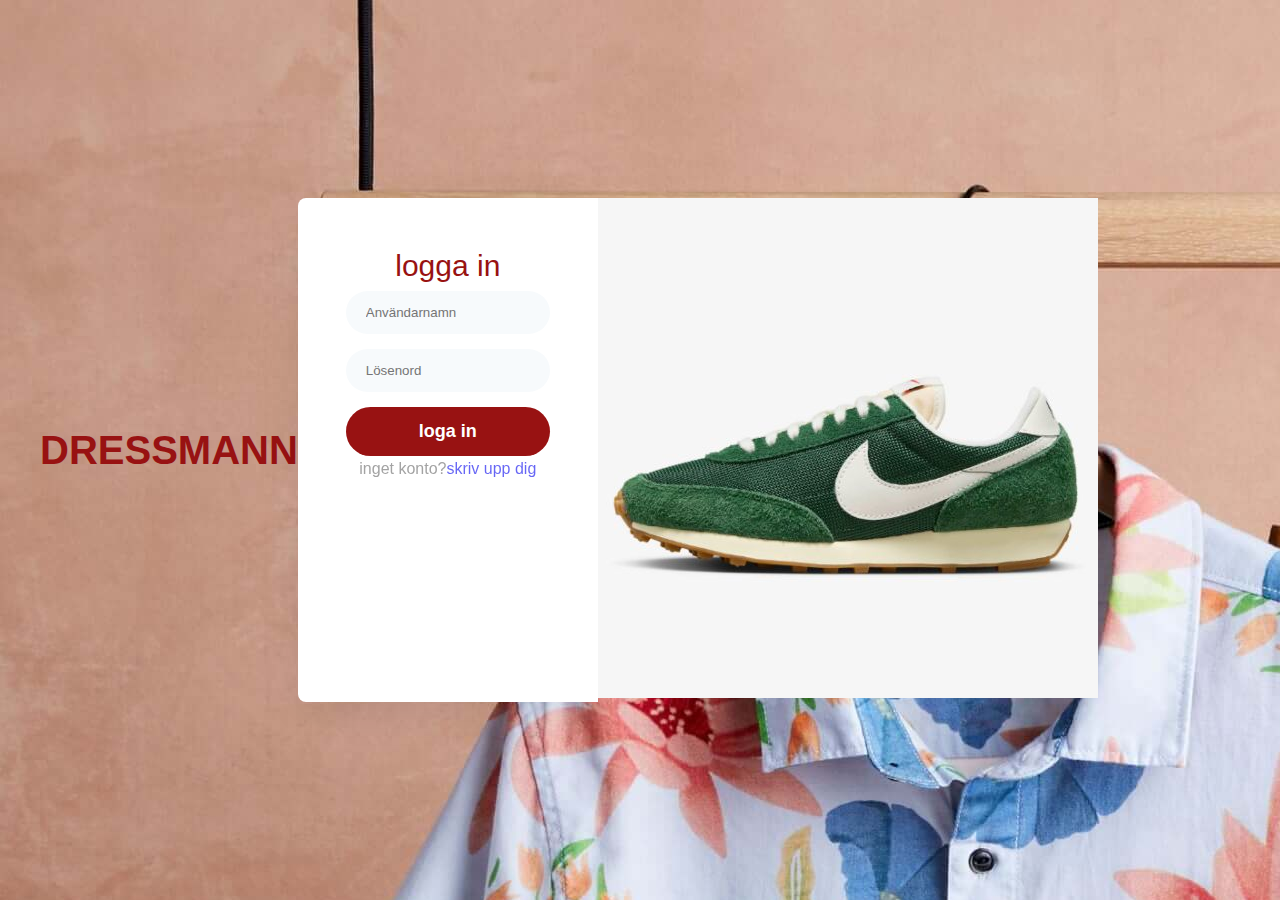
<file: login.html>
<!DOCTYPE html>
<html lang="en">
<head>
    <meta charset="UTF-8">
    <meta name="viewport" content="width=device-width, initial-scale=1.0">
    <link rel="stylesheet" href="login.css">
    <link rel="stylesheet" href="index.html">
    <link rel="stylesheet" href="login.css">
    <link rel="stylesheet" href="style.css">
    <title>Document</title>
</head>
<body>
       
    <div class="login-form">
        <h1><a href="index.html">DRESSMANN</a></h1>
            <div class="container">
                <div class="main">
                    <div class="content">
                        <h2>logga in</h2>
                        <form action="" method="post">
                            <input type="text" name="" placeholder="Användarnamn" required autofocus="">
                            <input type="password" name="" placeholder="Lösenord" required autofocus="">
                            <button class="btn" type="submit">
                                loga in
                            </button>
                        </form>
                        <p class="account">inget konto?<a href="#">skriv upp dig</a></p>
                    </div>
                    <div class="form-img">
                        <img src="Nike Women's DayBreak Vintage Shoes 'Stadium Green' (DX0751-301) Expeditedship  _ eBay.jfif" alt="">
                    </div>
                </div>
                

            </div>





    </div>
  
    

</body>
</html>
</file>
<file: login.css>
/*login*/
.login-form{
    position: relative;
    min-height: 100vh;
    z-index: 0;
    padding: 40px;
    justify-content: center;
    display: grid;
    grid-template-columns: 1fr auto 1fr;
    align-items: center;
    
}
.container{
    max-width: 800px;
    margin: 0 auto;
}
.login-form h1{
    text-align: center;
    font-size: 2.5rem;
    font-weight: 400;
    color: white;
}
.login-form h1 a{
    text-decoration: none;
    color: #981212;
    font-weight: 600;
}
.login-form h2{
    line-height: 40px;
    margin-bottom: 5px;
    font-size: 30px;
    font-weight: 500;
    color: #981212;
    text-align: center;
}
.login-form .main{
    position: relative;
    display: flex;
    margin: 30px 0;
}
.content{
    flex-basis: 50%;
    padding: 3em 3em;
    background: white;
    box-shadow: 2px 9px 49px -7px rgba(0, 0, 0, 0.1);
    border-bottom-left-radius: 8px;
    border-top-left-radius: 8px;
}
.form img{
    flex-basis: 50%;
    background: #f4f9fd;
    background-size: cover;
    padding: 40px;
    border-top-right-radius: 8px;
    border-bottom-right-radius: 8px;
    align-items: center;
    display: grid;
}
.form img img{
    max-width: 100%;
}
p{
    color: #666;
    font-size: 16px;
    line-height: 25px;
    opacity: 0.6;
    text-align: center;
}
.btn,button,input{
    border-radius: 35px;
}
.btn:hover,button:hover{
    transition: 0.5s ease;
}
a{
    text-decoration: none;
}
.login-for form{
    margin: 30px 0;
}
.login-form input{
    outline: none;
    margin-bottom: 15px;
    font-stretch: 16px;
    color: #5b5151;
    text-align: left;
    padding: 14px 20px;
    width: 100%;
    display: inline-block;
    box-sizing: border-box;
    border: none;
    background: #f7fafc;
    transition: 0.3 ease;
}
.login.form input:focus{
    background: transparent;
    border: 1px solid black;
}
.login-form button{
    font-size: 18px;
    color: white;
    width: 100%;
    background: #981212;
    border: none;
    padding: 14px 15px;
    font-weight: 600;
    transition: 0.3s ease;
}
body{
    background-image: url("set.jpeg");
}
@media (max-width:736px) {
    
/*loginsida*/
.login-form .main{
    flex-direction: column;
}
.login-form form{
    margin-top: 30px;
    margin-bottom: 10px;
}
.form img{
    border-radius: 0;
    border-bottom-left-radius: 8px;
    border-bottom-right-radius: 8px;
    order: 2;
}
.content{
    order: 1;
    border-radius: 0;
    border-top-left-radius: 8px;
    border-top-right-radius: 8px;
}
    
}
</file>
<file: style.css>
*{
    margin: 0;
    padding: 0;
    box-sizing: border-box;
    font-family: sans-serif;
}


body{
    width: 100%;
    margin: 0;
}

h1{
    font-size: 50px;
    line-height: 64px;
    color: #222;

}
h2{
    font-size: 46px;
    line-height: 54px;
    color: #222;
}
h4{
    font-size: 20px;
    color: #222;
}
h6{
    font-size: 16px;
    color: #465b52;
    margin: 15px 0 20px 0;
}

button.normal{
    font-size: 14px;
    font-weight: 600;
    padding: 15px 30px;
    color: black;
    background-color: #FFF;
    border-radius: 4px;
    cursor: pointer;
    border: none;
    outline: none;
    transition: 0.2s;
}


button.white{
    font-size: 13px;
    font-weight: 600;
    padding: 11px 18px;
    color: #FFF;
    background-color: transparent;
    cursor: pointer;
    border: 1px solid #FFF;
    outline: none;
    transition: 0.2s;
}

.section-p1{
    padding: 40px 80px;

}
.section-m1{
    margin: 40px 0;
}





/*Header*/
#header{
    display: flex;
    align-items: center;
    justify-content: space-between;
    padding: 20px 80px;
    background: rgb(255, 255, 255);
    box-shadow: 0 5px 15px rgb(0,0, 0, 0.06);
    z-index: 999;
    position: sticky;
    top: 0;
    left: 0;
}

#navbar{
    display: flex;
    align-items: center;
    justify-content: center;
}

#navbar li{
    list-style: none;
    padding: 0 20px;
    position: relative;
}

#navbar li a{
    text-decoration: none;
    font-size: 16px;
    font-weight: 600;
    color: #1a1a1a;
    transition: 0.3s ease;

}
#navbar li a:hover,
#navbar li a.active{
    color: #981212;
}
#navbar li a.active::after,
#navbar li a:hover::after{
    content: "";
    width: 30%;
    height: 2px;
    background:#981212;
    bottom: -4px;
    left: 20px;

}


#mobile{
    display: none;
    align-items: center;
}
#close{
    display: none;
}



/*Hemsida*/
#mainbanner{
    background-image: url("set.jpeg");
    height: 90vh;
    width: 100%;
    background-size: cover;
    background-position: top 25% right 0;
    padding: 0 80px;
    display: flex;
    flex-direction: column;
    align-items: flex-start;
    justify-content: center;
}

#mainbanner h4{
    padding-bottom: 15px;

}
#mainbanner h1{
    color: #c0b257;
}
#btn{
    width: 130px;
    height: 35px;
    font-weight: bold;
    background-color: whitesmoke;
    letter-spacing: 3px;
    border-radius: 10px;
    border: 0;
    cursor: pointer;
    font-weight: 700;
    font-size: 15px;

}
#btn a{
    text-decoration: none;
    color: black;
}
#feature{
    display: flex;
    align-items: center;
    justify-content: space-around;
    flex-wrap: wrap;
}

#feature .fe-box{
    width: 180px;
    text-align: center;
    padding: 25px 15px;
    box-shadow: 20px 20px 34px rgba(0,0,0, 0.03);
    border: 1px solid #cce7d0;
    border-radius: 4px;
    margin: 15px 0;
    
}
#feature .fe-box:hover{
    box-shadow: 10px 10px 54px rgba(70,62,221, 0.01);
}

#feature .fe-box img{
    width: 100%;
    margin-bottom: 10px;
}

#feature .fe-box h6{
    display: inline-block;
    padding: 9px 8px 6px 8px;
    line-height: 1;
    border-radius: 4px;
    color: #088178;
    background-color: #fddde4;
}

#feature .fe-box:nth-child(2) h6{
 background-color: #cdebbc;
}


#feature .fe-box:nth-child(3) h6{
background-color: #d1e8f2;  
}

#feature .fe-box:nth-child(4) h6{
    background-color: #95a989;  
}

 #feature .fe-box:nth-child(5) h6{
     background-color: #d695e6;  
}

#feature .fe-box:nth-child(6) h6{
    background-color: #d2dda3;  
}

#product1{
    text-align: center;
    
}

#product1 .pro-container{
    display: flex;
    justify-content: space-between;
    padding-top: 20px;
    flex-wrap: wrap;

}

#product1 .pro{
    width: 23%;
    min-width: 250px;
    padding: 10px 12px;
    border: 1px solid #cce7d0;
    border-radius: 25px;
    cursor: pointer;
    box-shadow: 20px 20px 30px rgba(0, 0, 0, 0.02);
    margin: 15px 0;
    transition: 0.2s ease;
    position: relative;
}

#product1 .pro:hover{
    box-shadow: 20px 20px 30px rgba(0, 0, 0, 0.06);

}

#product1 .pro img{
    width: 100%;
    border-radius: 20px;
    height: 400px;
}

#product1 .pro .besk{
    text-align: start;
    padding: 10px 0;
}
#product1 .pro .besk span{
    color: rgb(138, 135, 135);
    font-size: 12px;


}
#product1 .pro .besk h5{
    padding-top: 7px;
    color: #1a1a1a;
    font-size: 14px;

}

#product1 .pro .besk i{
    font-size: 12px;
    color: rgb(243, 181, 25);
}

#product1 .pro .besk h4{
    padding-top: 7px;
    font-size: 15px;
    font-weight: 700;
    color: #981212;
}

#product1 .pro-container .pro a .fas.fa-shopping-cart{
    width: 40px;
    height: 40px;
    line-height: 40px;
    border-radius: 50px;
    background-color: #e8f6ea;
    color: #088178;
    border: 1px solid #cce7d0;
    position: absolute;
    bottom: 20px;
    right: 10px;
}

#banner{
    display: flex;
    flex-direction: column;
    justify-content: center;
    align-items: center;
    text-align: center;
    background-image: url("glassögon.jpg");
    width: 100%;
    height: 40vh;
    background-size: cover;
    background-position: center;
}
#banner h4{
    color: #5b5151;
    font-size: 20px;
}
#banner h2{
    color: #000000;
    font-size: 30px;
    padding: 10px 0;
}
#banner h2 span{
    color: #ef3636;

}
#banner a{
    text-decoration: none;
    color: black;
    font-weight: 700;
}


#banner button:hover{
    background-color: #981212;
    color: white;
}

#sm-banner{
    display: flex;
    justify-content: space-between;
    flex-wrap: wrap;
}

#sm-banner .banner-box{
    display: flex;
    flex-direction: column;
    justify-content: center;
    align-items: flex-start;
    background-image: url("gul\ klänning.jpg");
    min-width: 670px;
    height: 50vh;
    background-size: cover;
    background-position: center;
    padding: 30px;

}
#sm-banner .banner-box2{
    background-image: url("set.webp");
}

#sm-banner h4{
    color: #FFF;
    font-size: 20px;
    font-weight: 300;
}

#sm-banner h2{
    color: #FFF;
    font-size: 28px;
    font-weight: 800;
}
#sm-banner span{
    color: #FFF;
    font-size: 14px;
    font-weight: 500;
    padding-bottom: 15px;
}

#sm-banner .banner-box:hover button{
    background: rgb(112, 37, 37);
    border: 1px solid rgb(112, 37, 37) ;

}

#banner3{
    display: flex;
    justify-content: space-between;
    flex-wrap: wrap;
    padding: 0 80px;
}



#banner3 .banner-box{
    display: flex;
    flex-direction: column;
    justify-content: center;
    align-items: flex-start;
    background-image: url("Carlos\ Jiménez\ Varela.jfif");
    min-width: 30%;
    height: 30vh;
    background-size: cover;
    background-position: center;
    padding: 20px;
    margin-bottom: 20px;

}

#banner3 .banner-box2{
    background-image: url("superset.jpg");
}

#banner3 .banner-box3{
    background-image: url("Turkosa\ Badbyxor\ Abaco.jfif");
}


#banner3 h2{
    color: #FFF;
    font-weight: 900;
    font-size: 22px;
}
#banner3 h3{
    color: #a74242;
    font-weight: 800;
    font-size: 15px;
}

#brev{
    
    display: flex;
    justify-content: space-between;
    flex-wrap: wrap;
    align-items: center;
    background-image: url("");
    background-repeat: no-repeat;
    background-position: 20% 20%;
    background-color: #222;

}


#brev h4{
    font-size: 22px;
    font-weight: 700;
    color:  rgb(143, 34, 34);
}

#brev p{
    font-size: 14px;
    font-weight: 600;
    color:#784242;
}

#brev p span{
    color:#ff0000;
}
#brev input{
    height: 3.5rem;
    margin: 0;
    padding: 0 1.25rem;
    font-size: 14px;
    width: 100%;
    border: 1px solid transparent;
    border-radius: 4px;
    outline: none;

}
#brev button{
    background-color: rgb(112, 37, 37) ;
    color: #FFF;
    white-space: nowrap;

}
#brev .form{
    display: flex;
    width: 40%;
}

footer{
    display: flex;
    flex-wrap: wrap;
    justify-content: space-between;
    background-color: rgb(218, 218, 218);
    
}

footer .col{
    display: flex;
    flex-direction: column;
    align-items: flex-start;
    margin-bottom: 20px;
}

footer h4{
    font-size: 14px;
    padding-bottom: 20px;

}
footer h2{
    font-size: 13px;
    padding-bottom: 0 0 8px 0;
    
}

footer a{
    font-size: 13px;
    text-decoration: none;
    color: #222;
    margin-bottom: 10px;
    
}

footer .follow{
    margin-top: 20px;
}

footer .follow i{
    color: #465b52;
    padding-right: 4px;
    cursor: pointer;
}

footer .laddaner .row img{
    border: 1px solid #635454;
    border-radius: 6px;
}


footer .laddaner img{
    margin: 10px 0 15px 0;
}

footer .follow i:hover, footer a:hover{
    color: #1a1a1a;
}

footer .copyright{
    text-align: center;
    width: 100%;
}


/*shoppen*/

#page-header{
    background-image: url("brygga.avif");
    width: 100%;
    height: 40vh;
    background-size: cover;
    display: flex;
    justify-content: center;
    text-align: center;
    flex-direction: column;
    padding: 14px;
}

#page-header h2, #page-header p{
    color: white;
}

#pageguide{
    text-align: center;
}

#pageguide a{
    text-decoration: none;
    background-color: #981212;
    padding: 15px 20px;
    border-radius: 4px;
    color: white;
    font-weight: 600;
}

#pageguide a i{
    font-size: 16px;
    font-weight: 600;
}

/*egen produkter*/

#prodetalj{
    display: flex;
    margin-top: 20px;
}

#prodetalj .single-pro-image{
     width: 40%;
     margin-right: 50px;

}

.small-img-group{
    display: flex;
    justify-content: space-between;
    
}

.small-img-col{
    flex-basis: 25%;
    cursor: pointer;
}

#prodetalj .single-pro-detalj{
    width: 50%;
    padding-top: 30px;
}

#prodetalj .single-pro-detalj h4{
    padding: 40px 0 20px 0;
}

#prodetalj .single-pro-detalj h2{
    font-size: 25px;
}

#prodetalj .single-pro-detalj select{
    display: block;
    padding: 5px 10px;
    margin-bottom: 10px;
}

#prodetalj .single-pro-detalj input{
    width: 50px;
    height: 46px;
    padding-left: 10px;
    font-size: 16px;
    margin-right: 10px;
}

#prodetalj .single-pro-detalj button{
    background:#a74242;
    color: white;
}

#prodetalj .single-pro-detalj span{
    line-height: 25px;
}

/*om oss sida*/

#page-header.about-header{
    background-image: url("set.jpeg");
}


#about-head{
    display: flex;
    align-items: center;
}

#about-head img{
    width: 50%;
    height: 400px;
}

#about-head div{
    padding-left: 40px;
}

#models{
    text-align: center;
}


.contaird{
    position: relative;
}

.containerd .wrapper{
    width: 60vw;
    height: 75vh;
    box-shadow: 10px 10px 20px rgba(0, 0, 0, 0.6);
    margin: 5rem auto;
    overflow: hidden;
}
.containerd .wrapper-holder{
    display: grid;
    grid-template-columns: repeat(4, 100%);
    height: 100%;
    width: 100%;
    animation: slider 30s ease-in-out infinite alternate ;
}

.containerd #slider-img1{
    background-image: url("rocky.jfif");
    background-position: center;

}

.containerd #slider-img2{
    background-image: url("monaco.jfif");
    background-position: center;
    
}

.containerd #slider-img3{
    background-image: url("set.jpeg");
    background-position: center;
    
}

.containerd #slider-img4{
    background-image: url("Men\'s\ Sunglasses\ _\ PRADA.jfif");
    background-position: center;
    
}

.containerd .button-holder .button{
    background-color: rgb(255, 255, 255);
    width: 15px;
    height: 15px;
    border: 15px;
    display: inline-block;
    margin: 3rem;

}

.containerd .button-holder{

    left: 45%;
    bottom: 0%;

}


@keyframes slider{
    0%{transform: translatex(0%); }
    10%{transform: translatex(-100%); }
    20%{transform: translatex(-100%); }
    30%{transform: translatex(-200%); }
    40%{transform: translatex(-200%); }
    50%{transform: translatex(-200%); }
    60%{transform: translatex(-300%); }
    70%{transform: translatex(-300%); }
    80%{transform: translatex(-300%); }
    90%{transform: translatex(0%); }
    0%{transform: translatex(0%); }
}

#models a{
    text-decoration: none;
    color: #981212;
}

/*kontaktsida*/
 
 #form-detalj{
    padding: 40px;
   }
   #form-detalj form{
      width: 50%;
 }

#contact-details{
    display: flex;
    align-items: center;
    justify-content: space-between;
}

#contact-details .details{
    width: 40%;
}

#contact-details .details span, #form-detalj form{
    font-size: 12px;
}

#contact-details .details h2, #form-detalj form{
    font-size: 26px;
    line-height: 35px;
    padding: 20px 0;
}
#contact-details .details h3{
    font-size: 16px;
    padding-bottom: 15px;
}
#contact-details .details li{
    list-style: none;
    display: flex;
    padding: 10px 0;
}

#contact-details .details li i{
    font-size: 14px;
    padding-right: 22px;
}
#contact-details .details li p{
    margin: 0;
    font-size: 14px
}
#contact-details .map{
    width: 55%;
    height: 440px;
}
#contact-details .map iframe{
    width: 100%;
    height: 100%;
}

#form-detalj{
    display: flex;
    justify-content: space-between;
    margin: 30px;
    padding: 80px;
    border:1px solid whitesmoke;
}


#form-detalj form{
    width: 65%;
    display: flex;
    flex-direction: column;
    align-items: flex-start;


}
#form-detalj form input, #form-detalj form textarea{
    width: 100%;
    padding: 12px 15px;
    outline: none;
    margin-bottom: 20px;
    border: 1px solid #e1e1e1;
}

#form-detalj form button{
    background-color: #981212;
    color: white;
}

#form-detalj .people div{
    padding: 25px;
    display: flex;
    align-items: flex-start;
    flex-direction: column;
}
#form-detalj .people div img{
    width: 65px;
    height: 65px;
    object-fit: cover;
    margin-right: 15px;
    border-radius: 100%;
}
#form-detalj .people div p{
    margin: 0;
    font-size: 13px;
    line-height: 25px;
}
#form-detalj .people div p span{
    display: block;
    font-size: 16px;
    font-weight: 600;
    color: black;
}


/*korg*/

#korg{
    overflow-x: auto;
}

#korg table{
    width: 40%;
    border-collapse: collapse;
    table-layout: fixed;
    white-space: nowrap;
}

#korg table img{
    width: 70px;
}

#korg table td:nth-child(1){
    width: 100px;
    text-align: center;

}
#korg table td:nth-child(2){
    width: 150px;
    text-align: center;

}
#korg table td:nth-child(3){
    width: 250px;
    text-align: center;

}
#korg table td:nth-child(4),
#korg table td:nth-child(5),
#korg table td:nth-child(6){
    width: 150px;
    text-align: center;

}
#korg table td:nth-child(5) input{
    width: 70px;
   padding: 10px 5px 10px 15px;

}

#korg table thead{
    border: 1px solid #e2e9e4 ;
    border-left: none;
    border-right: none;
}

#korg table thead td{
    font-weight: 700;
    text-transform: uppercase;
    font-size: 13px;
    padding: 18px 0;
}

#korg table tbody tr td{
    padding-top: 15px;

}
#korg table tbody td{
    font-size: 13px;
}

#korg-add{
    display: flex;
    flex-wrap: wrap;
    justify-content: space-between;
}

#kupong{
    width: 50%;
    margin-bottom: 30px;
}
#kupong h3, #summa h3{
    padding-bottom: 13px;
}
#kupong input{
    padding: 10px 20px;
    outline: none;
    width: 60%;
    margin-right: 10px;
    border: 1px solid #e2e9e4;
}
#kupong button, #summa button{
    background-color: #981212;
    color: white;
    padding: 12px 20px;
}

#summa{
    width: 50%;
    margin-bottom: 30px;
    border: 1px solid #e2e9e4;
    padding: 30px;
}

#summa table{
    border-collapse: collapse;
    width: 100%;
    margin-bottom: 20px;
}
#summa table td{
    width: 50%;
    border: 1px solid #e2e9e4;
    padding: 10px;
    font-size: 13px;
}





@media (max-width: 799px) {
   #navbar{
    display: flex;
    flex-direction: column;
    align-items: flex-start;
    justify-content: flex-start;
    position: fixed;
    top: 0;
    right: -300px;
    height: 100vh;
    width: 300px;
    background-color: #E3E6F3;
    box-shadow: 0 40px 60px rgba(0, 0, 0, 0.1);
    padding: 80px 0 0 10px;
    transition: 0.5s;
   
    
}
#navbar.active{
    right: 0;
}


#navbar li{
    margin-bottom: 25px;
}

#mobile{
    display: flex;
    align-items: center;
}

#mobile i{
    color: black;
    font-size: 24px;
    padding-left: 20px;
}

#close{
    display: initial;
    position: absolute;
    top: 30px;
    left: 30px;
    color: black;
    font-size: 24px;
}


#lg-bag{
    display: none;
}

#hero{
  
    height: 70vh;
    padding: 0 80px;
    background-position: top 30% right 30%;
    

}
#feature{
    justify-content: center;
}
#feature .fe-box{
    margin: 15px 15px;
}

.section-p1{
    padding: 40px 40px;
}

#product1 .pro-container{
    justify-content: center;
}

#product1 .pro{
    margin: 15px;
}

#banner{
    height: 20vh;
}

#sm-banner .banner-box{
    min-width: 100%;
    height: 30vh;
    margin-top: 10px;
    

}

#banner3{
    padding: 0 40px;

}

#banner3 .banner-box{
    min-width: 30%;
}

#brev .form{
    width: 70%;
}



 }




 @media (max-width: 475px){

    .section-p1{
        padding: 20px;
    }

    #header {
        padding: 10px 30px;
    }

    h1{
        font-size: 38px;
        ;
    }

    h2{
        font-size: 32px;
    }

    #mainbanner{
        padding: 0 20px;
        background-position: 55%;
    }

    #feature{
        justify-content: space-between;
    }

    #feature .fe-box{
        width: 155px;
        margin: 0 0 15px 0;
    }

    #product1 .pro{
        width: 100%;
    }

    #banner{
        height: 40vh;
    }

    #sm-banner .banner-box{
        height: 40vh;
    }

    #sm-banner .banner-box2{
        margin-top: 20px;
    }

    #banner3{
        padding: 0 20px;
    }

    #banner3 .banner-box{
        width: 100%;
    }

    #brev{
        padding: 40px 20px;
    }
    #brev .form{
        width: 100%;
    }

    footer .copyright{
        text-align: start;
    }

    #prodetalj{
        display: flex;
        flex-direction: column;

    }

    #prodetalj .single-pro-image{
        width: 100%;
     
    }



    /*om oss*/
    #about-head{
     
        flex-direction: column;
    }

    #about-head img{
        width: 100%;
        margin-bottom: 20px;
      
    }

    #about-head div{
        padding-left: 40px;
    }

    #models .wrapper{
        width: 100%;
       height: 400px;
    }

    /*kontaktsida*/
    #contact-details{
        flex-direction: column;
    }
    #contact-details .details{
        width: 100%;
        margin-bottom: 30px;
    }
    #contact-details .map{
        width: 100%;
    }
    #form-detalj{
        margin: 10px;
        padding: 30px 10px;
        flex-wrap: wrap;
    }

    #form-detalj form{
        width: 100%;
        margin-bottom: 30px;
    }
    


    /*korg*/
    #korg-add{
        flex-direction: column;
    }
    #kupong{
        width: 100%;
    }
    #summa{
        width: 100%;
        padding: 20px;
    }

 }
</file>
